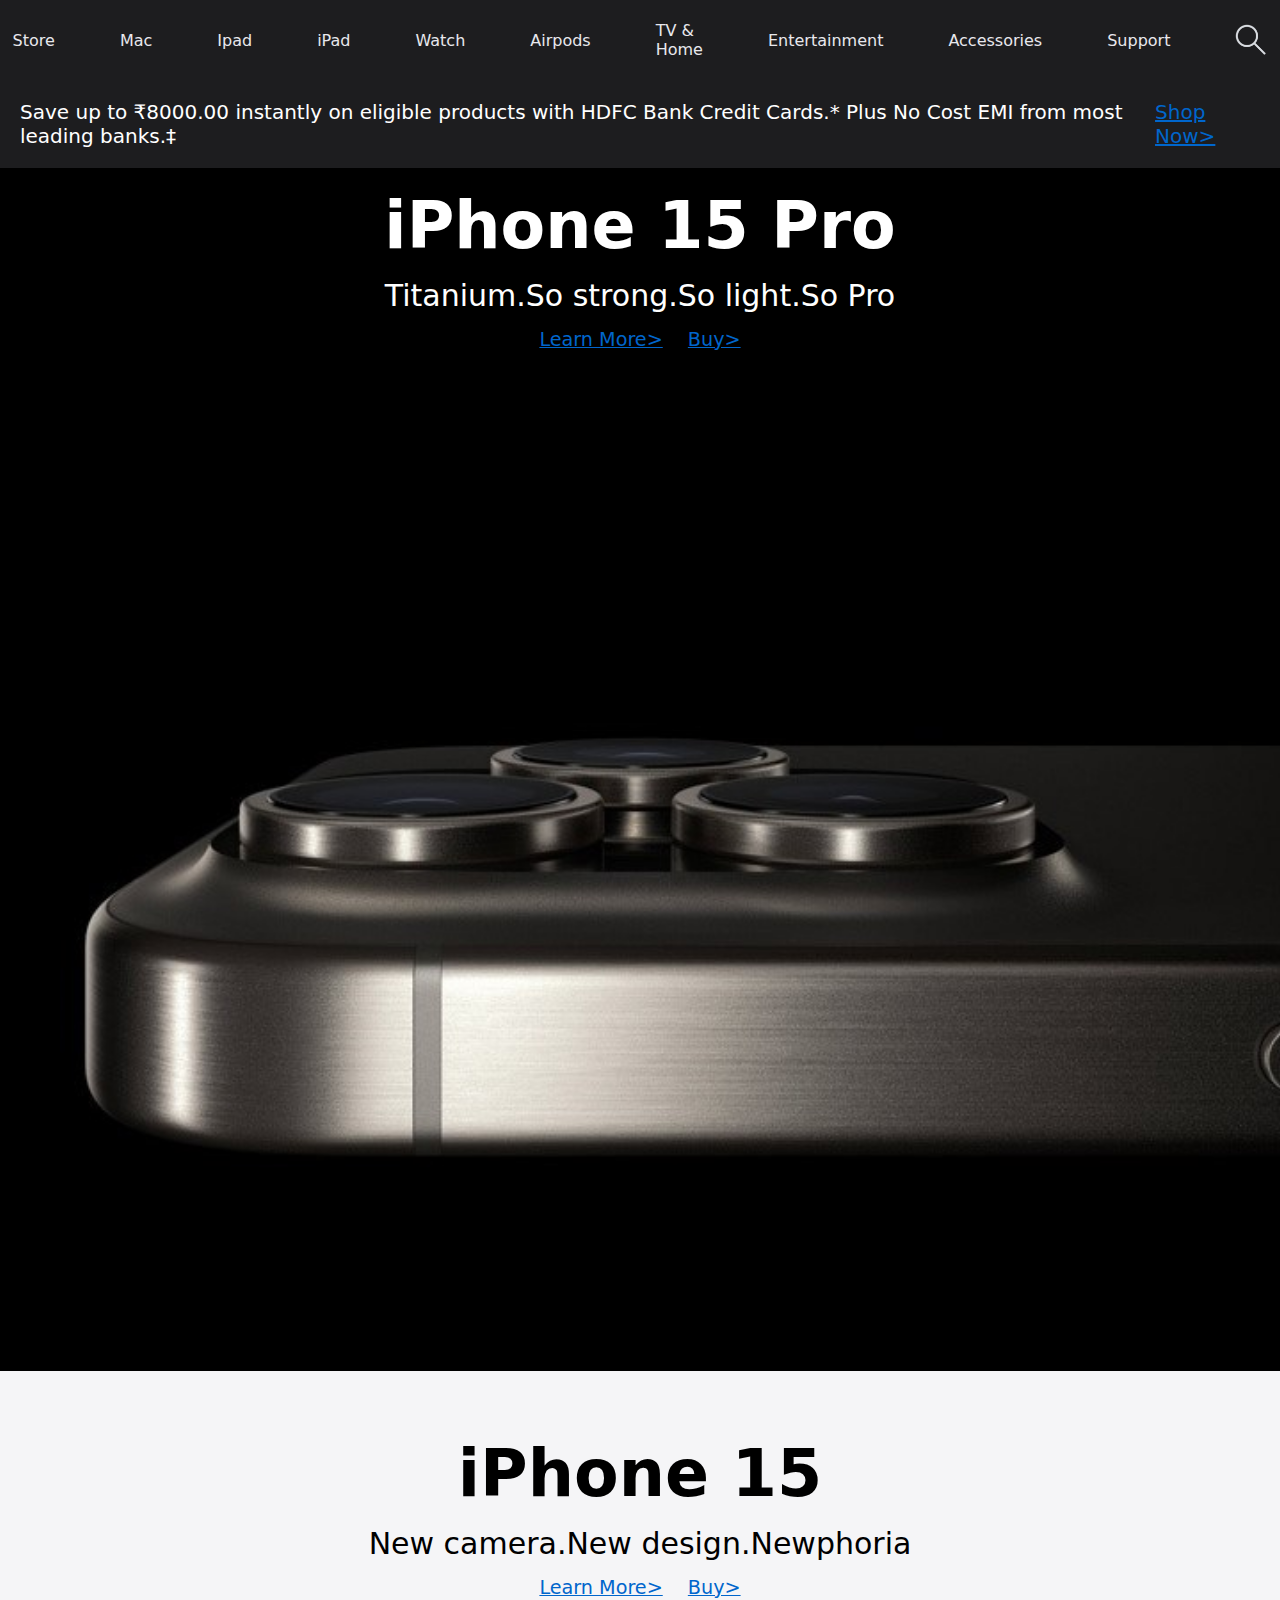
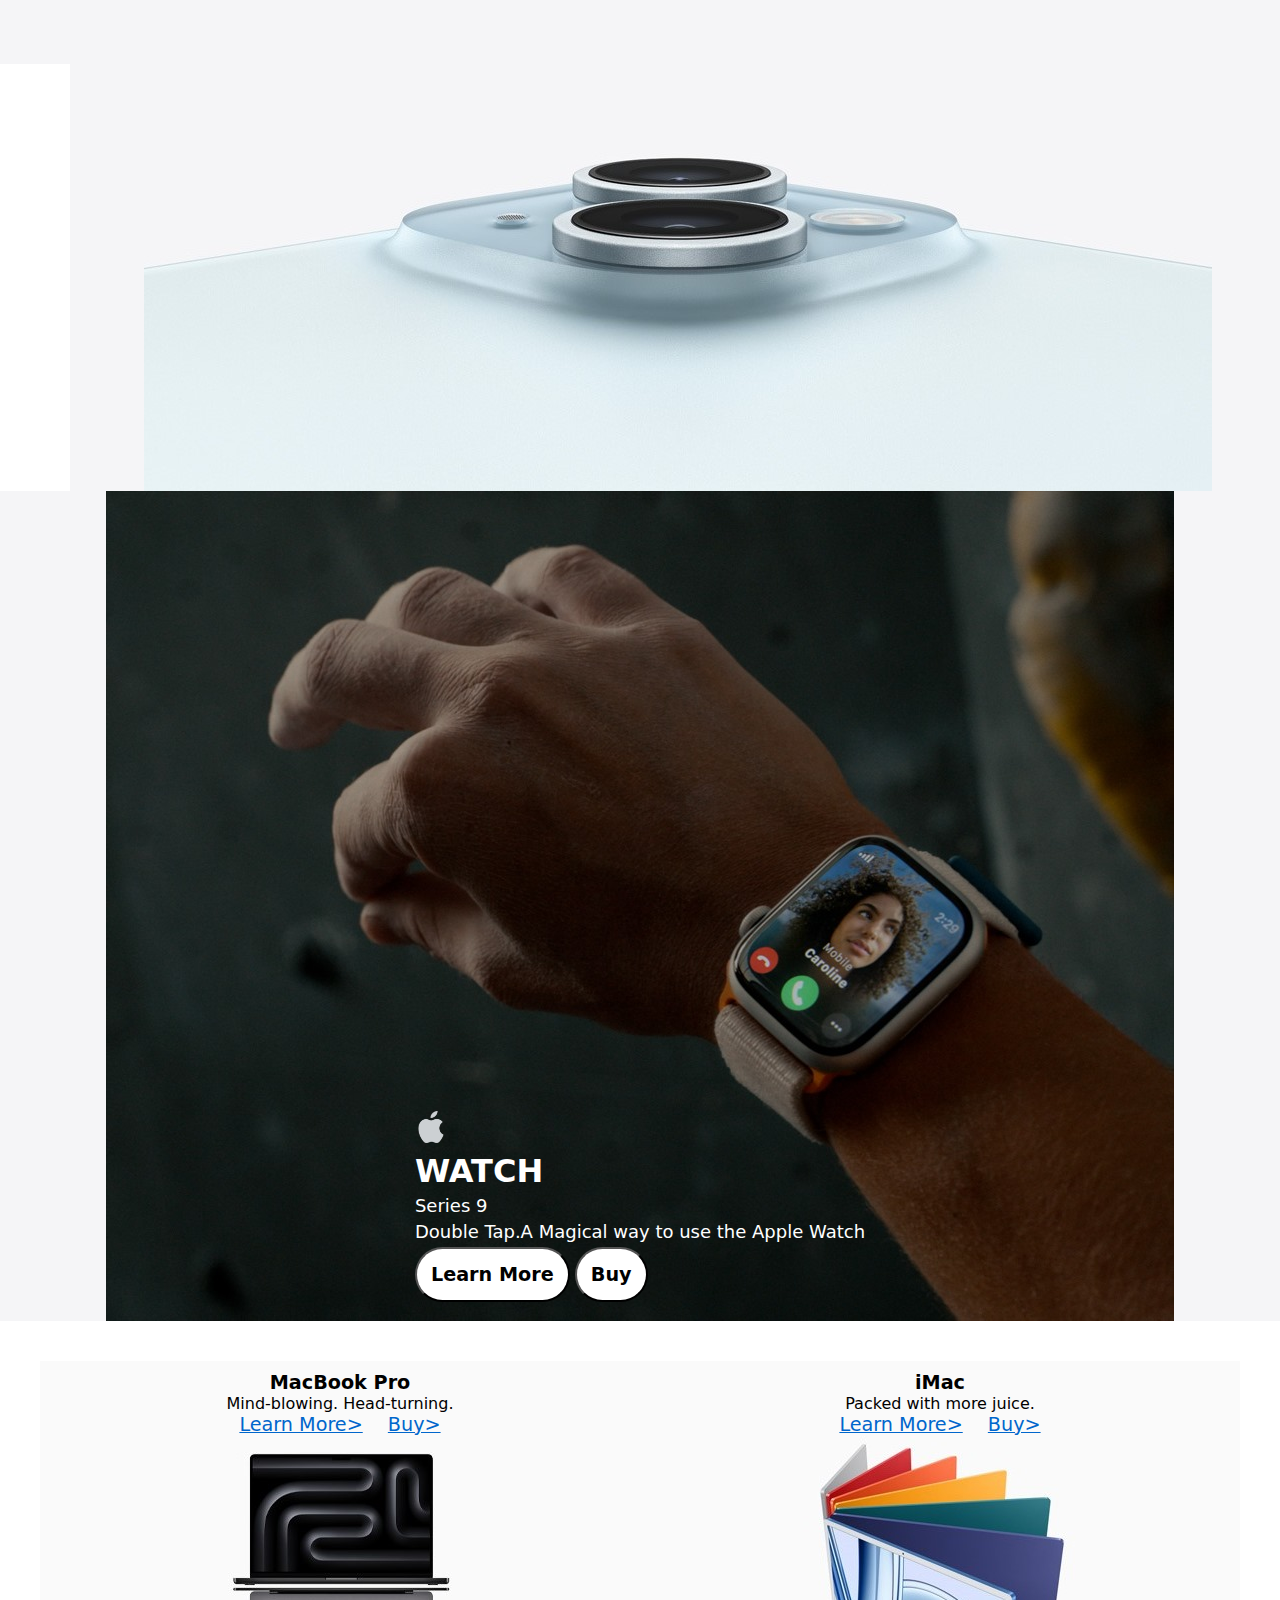
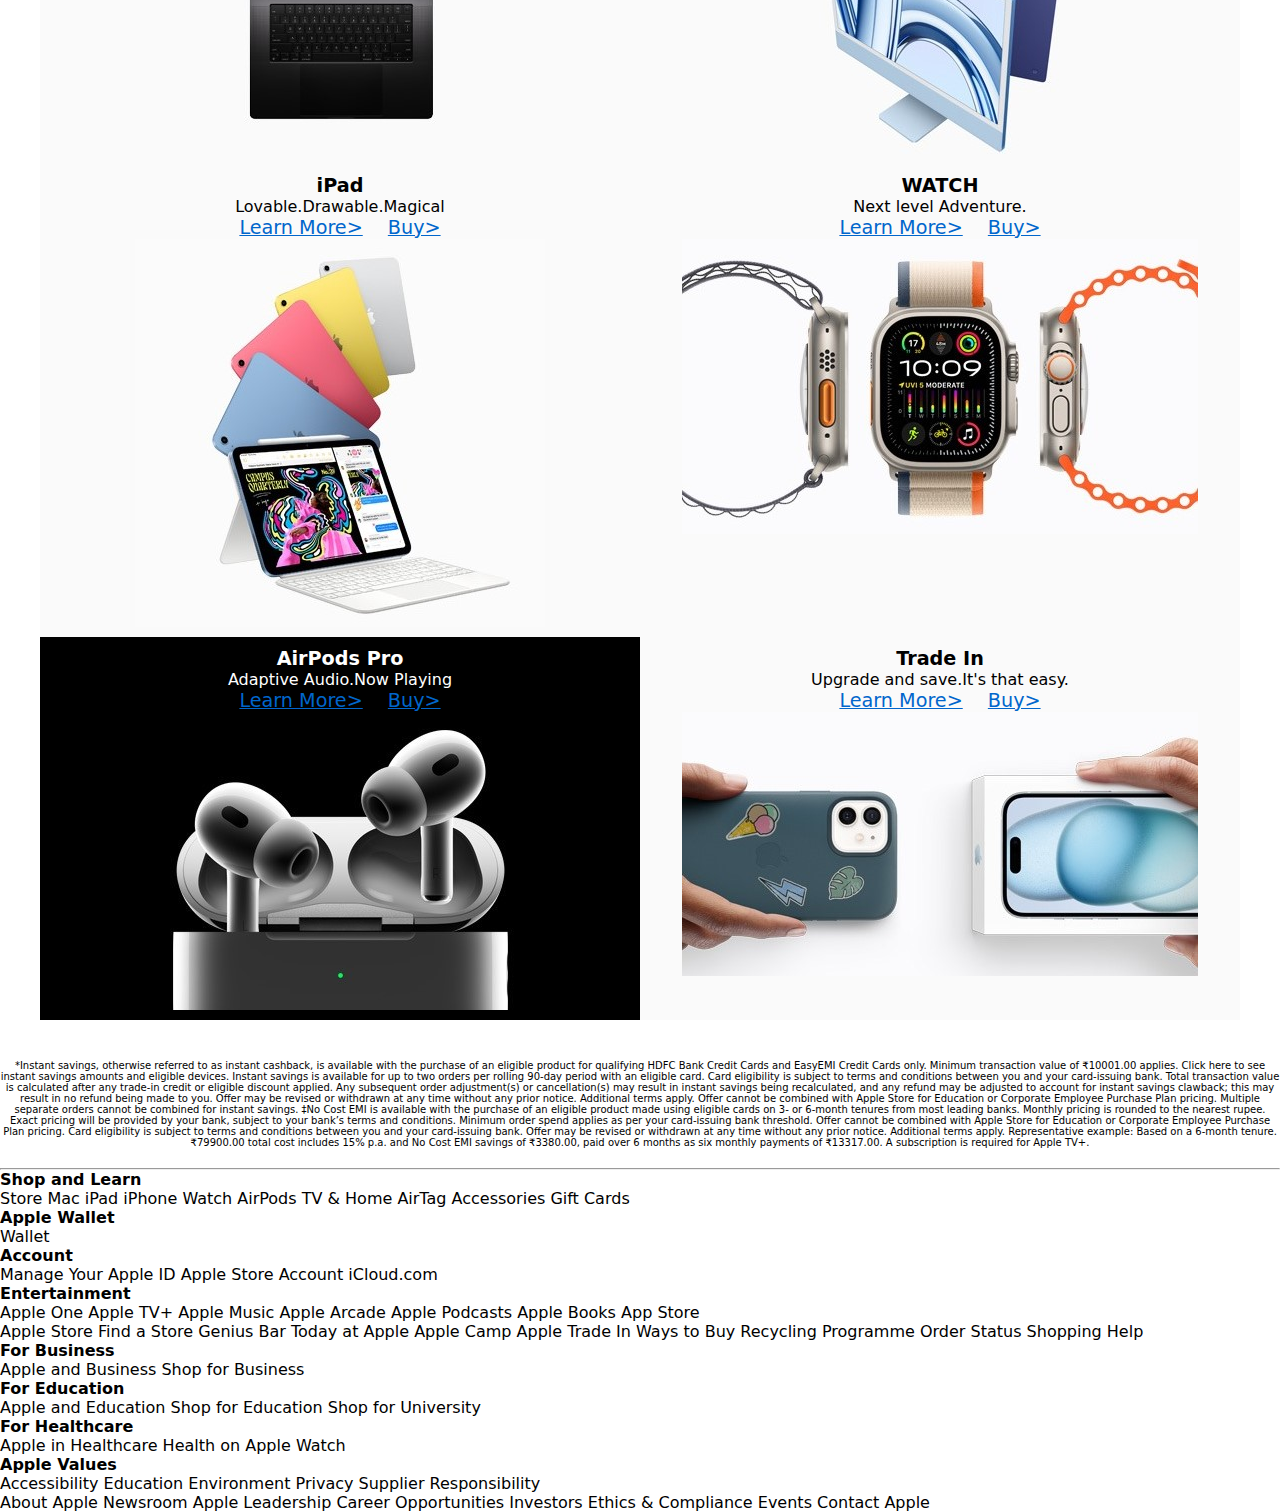
<file: Apple -India/index.html>
<!DOCTYPE html>
<html lang="en">

<head>
    <meta charset="UTF-8">
    <meta name="viewport" content="width=device-width, initial-scale=1.0">
    <link rel="shortcut icon" href="Images/logo-removebg-preview.png" type="image/x-icon">
    <title>Apple (India)</title>
    <link rel="stylesheet" href="style.css">
</head>

<body>
    <nav>
        <div class="details">
            <img src="Images/apple-removebg-preview.png" alt="">
            <span>Store</span>
            <span>Mac</span>
            <span>Ipad</span>
            <span>iPad</span>
            <span>Watch</span>
            <span>Airpods</span>
            <span>TV & Home</span>
            <span>Entertainment</span>
            <span>Accessories</span>
            <span>Support</span>
            <img src="Images/search-removebg-preview (1).png" alt="">
            <img src="Images/bag-removebg-preview.png" style="background-color: white;">
        </div>
        <div class="shopnow">
            <span>Save up to ₹8000.00 instantly on eligible products with HDFC Bank Credit Cards.* Plus No Cost EMI from
                most leading banks.‡ </span>
            <a href="/" style="color: #06c; font-size: 20px;">Shop Now></a>
        </div>
    </nav>
    <div class="iphone">
        <div style="font-size: 65px; font-weight: bolder;">iPhone 15 Pro</div>
        <div style="font-size: 30px">Titanium.So strong.So light.So Pro</div>
        <div class="links">
            <span><a href="/" style="color: #06c; margin-right: 20px; font-size: larger;">Learn More></a></span>
            <span><a href="/" style="color: #06c; font-size: larger;">Buy></a></span>
        </div>
    </div>
    <div class="titanium">
        <img src="Images/titanium apple.jpg" style="margin: 170px;">
    </div>
    <div class="iphone2">
        <div style="font-size: 65px; font-weight: bolder;">iPhone 15 </div>
        <div style="font-size: 30px">New camera.New design.Newphoria</div>
        <div class="links">
            <span><a href="/" style="color: #06c; margin-right: 20px; font-size: larger;">Learn More></a></span>
            <span><a href="/" style="color: #06c; font-size: larger;">Buy></a></span>
        </div>
    </div>
    <div class="camera">
        <img src="Images/camera .jpg" alt="">
    </div>
    <div class="watch">
        <img src="Images/tapwatch.jpg">
        <div class="z">
            <div><img src="Images/apple-removebg-preview.png" alt="" srcset="" style="  height: 32px;
                width: 32px;"></div>
            <span style="font-size: xx-large; font-weight: bold;">WATCH</span>
            <div style="font-size: large; ">Series 9</div>
            <div style="font-size: large; ">Double Tap.A Magical way to use the Apple Watch</div>
            <div><span><button>Learn More</button></span>
                <span><button>Buy</button></span>
            </div>
        </div>
    </div>
    <div class="grid">
        <div class="box1" style="background-color: rgba(250,250,250,255);color: black">
            <div class="gridbacha">
                <div class="first">MacBook Pro</div>
                <div>Mind-blowing. Head-turning.</div>
                <div class="links">
                    <span><a href="/" style="color: #06c; margin-right: 20px; font-size: larger;">Learn More></a></span>
                    <span><a href="/" style="color: #06c; font-size: larger;">Buy></a></span>
                </div>
                <img src="Images/2macs.jpg" alt="">
            </div>
        </div>
        <div class="box2" style="background-color: rgba(250,250,250,255);color: black">
            <div class="gridbacha">
                <div class="first">iMac</div>
                <div>Packed with more juice.</div>
                <div class="links">
                    <span><a href="/" style="color: #06c; margin-right: 20px; font-size: larger;">Learn More></a></span>
                    <span><a href="/" style="color: #06c; font-size: larger;">Buy></a></span>
                </div>
                <img src="Images/imac.jpg" alt="">
            </div>
        </div>
        <div class="box3" style="background-color: rgba(250,250,250,255);color: black">
            <div class="gridbacha">
                <div class="first">iPad</div>
                <div>Lovable.Drawable.Magical</div>
                <div class="links">
                    <span><a href="/" style="color: #06c; margin-right: 20px; font-size: larger;">Learn More></a></span>
                    <span><a href="/" style="color: #06c; font-size: larger;">Buy></a></span>
                </div>
                <img src="Images/ipad.jpg" alt="">
            </div>
        </div>
        <div class="box4" style="background-color: rgba(250,250,250,255);color: black">
            <div class="gridbacha">
                <div class="first">WATCH</div>
                <div>Next level Adventure.</div>
                <div class="links">
                    <span><a href="/" style="color: #06c; margin-right: 20px; font-size: larger;">Learn More></a></span>
                    <span><a href="/" style="color: #06c; font-size: larger;">Buy></a></span>
                </div>
                <img src="Images/watch.jpg" alt="">
            </div>
        </div>
        <div class="box5" style="background-color: rgb(0, 0, 0);color: rgb(255, 255, 255);">
            <div class="gridbacha">
                <div class="first">AirPods Pro</div>
                <div>Adaptive Audio.Now Playing</div>
                <div class="links">
                    <span><a href="/" style="color: #06c; margin-right: 20px; font-size: larger;">Learn More></a></span>
                    <span><a href="/" style="color: #06c; font-size: larger;">Buy></a></span>
                </div>
                <img src="Images/airpods.jpg" alt="">
            </div>
        </div>
        <div class="box6" style="background-color: rgba(250,250,250,255);color: black">
            <div class="gridbacha">
                <div class="first">Trade In</div>
                <div>Upgrade and save.It's that easy.</div>
                <div class="links">
                    <span><a href="/" style="color: #06c; margin-right: 20px; font-size: larger;">Learn More></a></span>
                    <span><a href="/" style="color: #06c; font-size: larger;">Buy></a></span>
                </div>
                <img src="Images/trade.jpg" alt="">
            </div>
        </div>
    </div>
    <div class="note">
        <div>
            *Instant savings, otherwise referred to as instant cashback, is available with the purchase of an eligible
            product for qualifying HDFC Bank Credit Cards and EasyEMI Credit Cards only. Minimum transaction value of
            ₹10001.00 applies. Click here to see instant savings amounts and eligible devices. Instant savings is
            available for up to two orders per rolling 90-day period with an eligible card. Card eligibility is subject
            to terms and conditions between you and your card-issuing bank. Total transaction value is calculated after
            any trade-in credit or eligible discount applied. Any subsequent order adjustment(s) or cancellation(s) may
            result in instant savings being recalculated, and any refund may be adjusted to account for instant savings
            clawback; this may result in no refund being made to you. Offer may be revised or withdrawn at any time
            without any prior notice. Additional terms apply. Offer cannot be combined with Apple Store for Education or
            Corporate Employee Purchase Plan pricing. Multiple separate orders cannot be combined for instant savings.
            ‡No Cost EMI is available with the purchase of an eligible product made using eligible cards on 3- or
            6-month tenures from most leading banks. Monthly pricing is rounded to the nearest rupee. Exact pricing will
            be provided by your bank, subject to your bank’s terms and conditions. Minimum order spend applies as per
            your card-issuing bank threshold. Offer cannot be combined with Apple Store for Education or Corporate
            Employee Purchase Plan pricing. Card eligibility is subject to terms and conditions between you and your
            card-issuing bank. Offer may be revised or withdrawn at any time without any prior notice. Additional terms
            apply.
            Representative example: Based on a 6-month tenure. ₹79900.00 total cost includes 15% p.a. and No Cost EMI
            savings of ₹3380.00, paid over 6 months as six monthly payments of ₹13317.00.
            A subscription is required for Apple TV+.
        </div>
    </div>
    <hr>
    <div class="about">
        <div>
            <h4>Shop and Learn</h4>
            Store
            Mac
            iPad
            iPhone
            Watch
            AirPods
            TV & Home
            AirTag
            Accessories
            Gift Cards
           <h4>Apple Wallet</h4> 
            Wallet
        </div>
        <div>
            <h4>Account</h4>
Manage Your Apple ID
Apple Store Account
iCloud.com
<h4>Entertainment </h4>
Apple One
Apple TV+
Apple Music
Apple Arcade
Apple Podcasts
Apple Books
App Store
        </div>
        <div>
            Apple Store
Find a Store
Genius Bar
Today at Apple
Apple Camp
Apple Trade In
Ways to Buy
Recycling Programme
Order Status
Shopping Help
        </div>
        <div>
           <h4>For Business</h4> 
Apple and Business
Shop for Business
<h4>For Education</h4>
Apple and Education
Shop for Education
Shop for University
<h4>For Healthcare </h4>
Apple in Healthcare
Health on Apple Watch
        </div>
        <div>
        <h4>Apple Values</h4>
Accessibility
Education
Environment
Privacy
Supplier Responsibility
<h4></h4>About Apple
Newsroom
Apple Leadership
Career Opportunities
Investors
Ethics & Compliance
Events
Contact Apple
        </div>
    </div>
    <!-- <script src="script.js"></script> -->
</body>

</html>
</file>
<file: Apple -India/style.css>
*{
    margin: 0;
    padding: 0;
    font-family: system-ui, -apple-system, BlinkMacSystemFont, 'Segoe UI', Roboto, Oxygen, Ubuntu, Cantarell, 'Open Sans', 'Helvetica Neue', sans-serif;
}
nav{
    background-color: #1d1d1f;
    position: sticky;
    top: 0;
}
.details{
    display: flex;
    justify-content: center;
    align-items: center;
    gap: 65px;
    padding: 21px;
}
.details span{
    color: #e8e8ed;
}
.details img{
    height: 32px;
    width: 32px;
}
.shopnow{
    color: white;
    display: flex;
    justify-content: center;
    align-items: center;
    padding: 20px;
}
.shopnow span{
    color: white;
    font-size: 20px;
    font-family: system-ui;
}
.titanium{
    display: flex;
    background-color: black;
    place-content: center;
    height:1000px;
    width:auto;
}
.titanium div{
    color: white;
}
.iphone{
    display: flex;
    flex-direction: column;
    justify-content: flex-start;
    align-items: center;
    height: auto;
    width: auto;
    background-color: black;
    color:white;
    padding: 20px;
    font-family: 'Fira Sans', sans-serif;
    gap: 15px;
}
.iphone2{
    display: flex;
    flex-direction: column;
    justify-content: flex-start;
    align-items: center;
    height: auto;
    width: auto;
    background-color: rgba(245,245,247,255);
    color:rgb(0, 0, 0);
    padding: 65px;
    font-family: 'Fira Sans', sans-serif;
    gap: 15px;
}
.camera{
    display: flex;
    background-color: rgba(245,245,247,255);
    place-content: center;
    height:auto;
    width:95vw;
    margin-left: 70px;
}
.watch{
    display: flex;
    background-color: rgba(245,245,247,255);
    justify-content: space-around;
    height:auto;
    width:auto;
    position: relative;
}
.z span button{
    padding: 14px;
    background-color: white;
    color: black;
    font-size: larger;
    font-weight: bold;
    border-radius: 33px;
}
.z div button{
    padding: 14px;
    background-color: white;
    color: black;
    font-size: larger;
    font-weight: bold;
    border-radius: 33px;
}
.z{
    position: absolute;
    top: 620px;
    display: flex;
    flex-direction:column;
    gap: 5px;
    
}
.z span{
    color: white;
}
.z div{
    color: white;
}
.grid{
    height: auto;
    width: auto;
    background-color: #ffffff;
    color: rgb(0, 0, 0);
    display: grid;
    grid-template-columns: 1fr 1fr;
    padding: 40px;
}
.first{
    font-size: larger;
    font-weight: bolder;
}
.gridbacha{
    display: flex;
    flex-direction: column;
    justify-content: center;
    align-items: center;
    padding: 10px;
}
.note{
    display: flex;
    justify-content: center;
    /* align-items: center; */
    font-size: x-small;
    height: auto;
    width: auto;
    text-align: center;
    margin-bottom: 20px;
}
</file>
